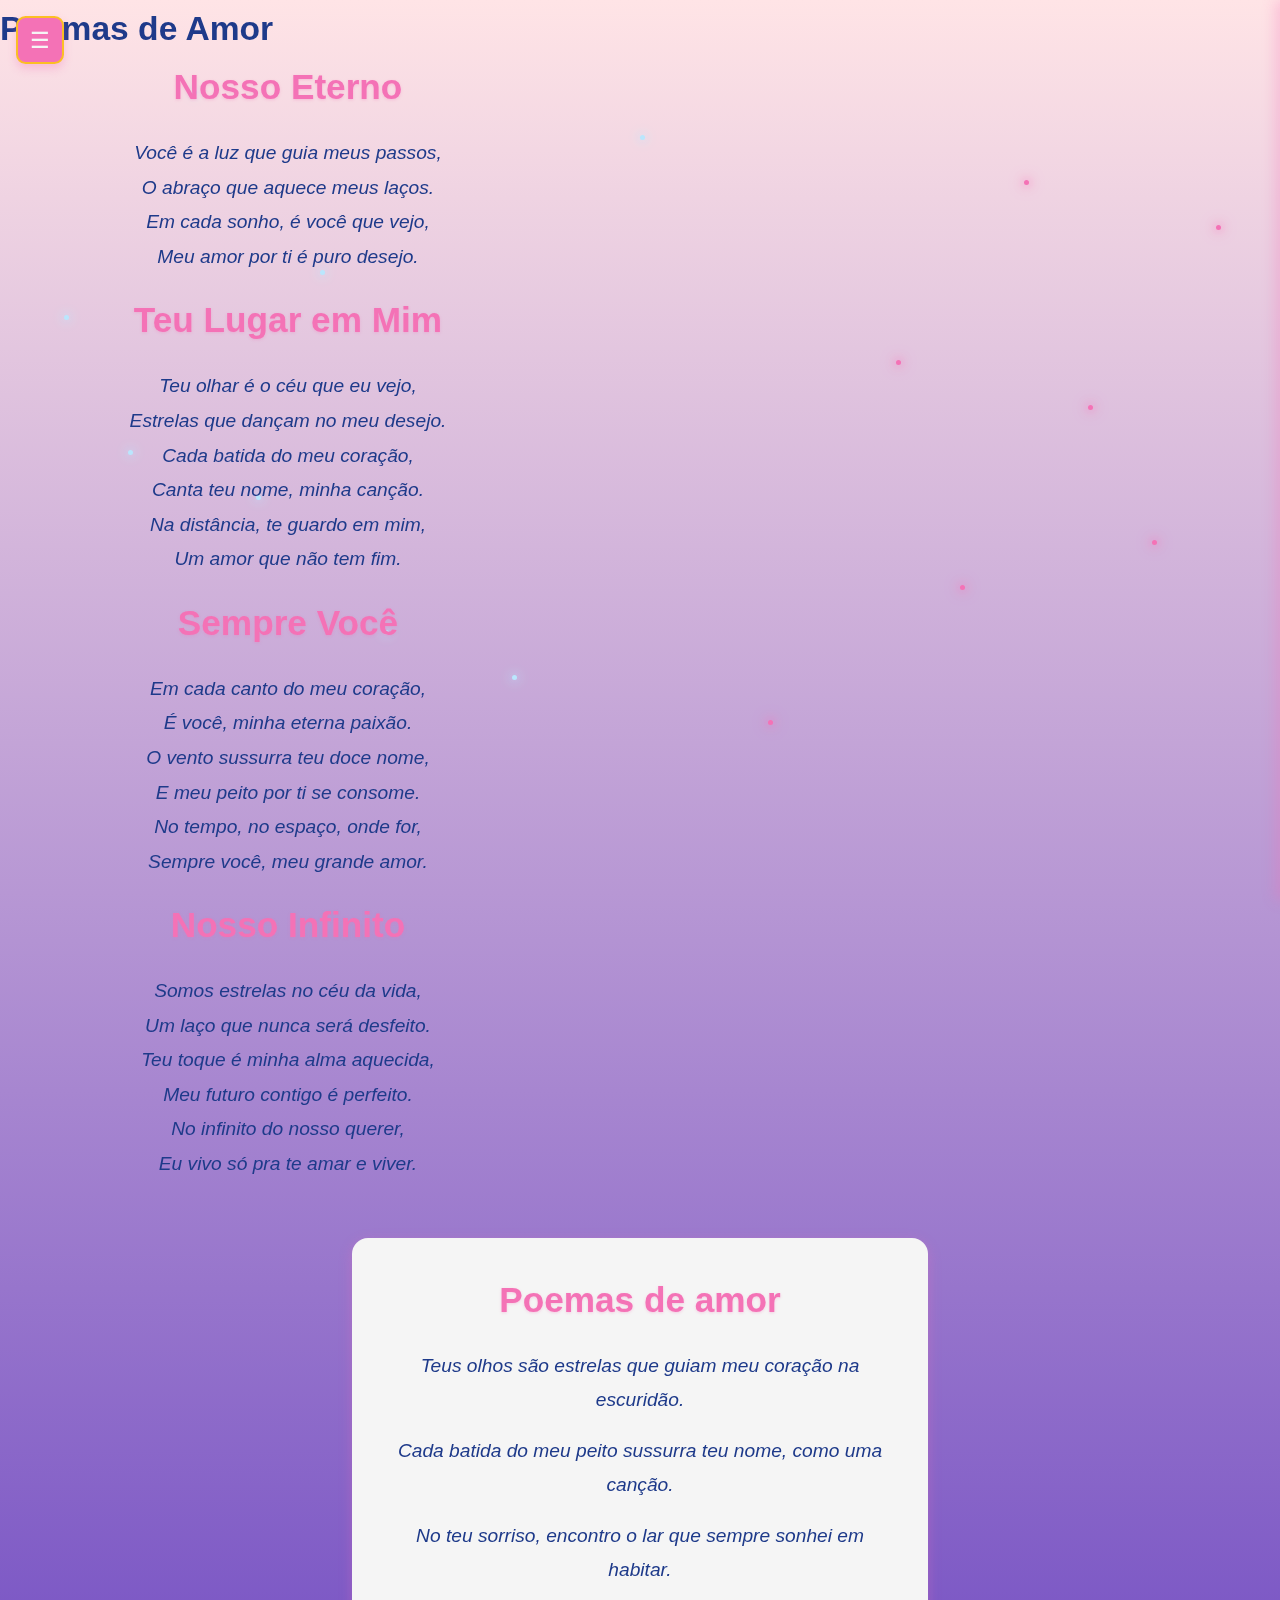
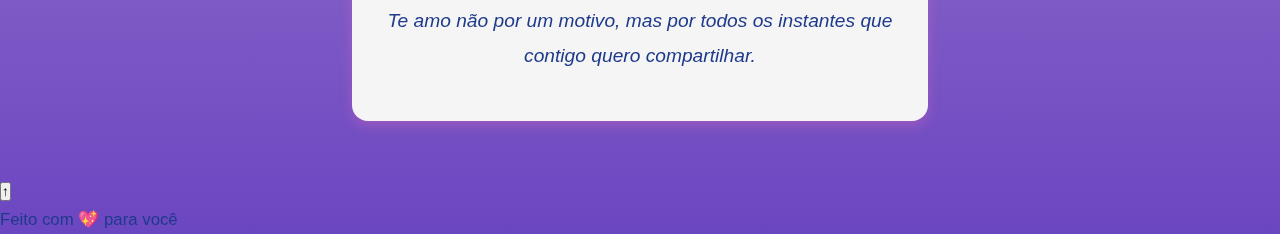
<file: poema.html>
<!DOCTYPE html>
<html lang="pt-BR">
<head>
  <meta charset="UTF-8">
  <meta name="viewport" content="width=device-width, initial-scale=1.0">
  <meta name="description" content="Poemas românticos para celebrar o amor.">
  <meta name="keywords" content="amor, poemas, romântico">
  <meta name="author" content="Seu Nome">
  <meta property="og:title" content="Poemas de Amor">
  <meta property="og:description" content="Uma coleção de poemas dedicados ao amor.">
  <meta property="og:image" content="/images/birthday-heart.jpg">
  <meta property="og:url" content="https://seusite.com/poema.html">
  <meta name="twitter:card" content="summary_large_image">
  <meta name="twitter:image" content="/images/birthday-heart.jpg">
  <title>Poemas de Amor</title>
  <link rel="stylesheet" href="style.css">
  <link rel="icon" href="favicon.png" type="image/png">
</head>
<body>
  <canvas id="fogosCanvas"></canvas>
  <div class="stars-container">
    <div class="star"></div>
    <div class="star"></div>
    <div class="star"></div>
    <div class="star"></div>
    <div class="star"></div>
    <div class="star"></div>
    <div class="star"></div>
    <div class="star"></div>
    <div class="star"></div>
    <div class="star"></div>
    <div class="star"></div>
    <div class="star"></div>
    <div class="star"></div>
    <div class="star"></div>
    <div class="star"></div>
  </div>

  <header>
    <button class="menu-toggle" aria-label="Abrir menu de navegação">☰</button>
    <nav class="menu" aria-label="Menu de navegação">
      <button class="menu-close" aria-label="Fechar menu">✖</button>
      <ul>
        <li><a href="index.html">Início</a></li>
        <li><a href="aniversario.html">Aniversário</a></li>
        <li><a href="history.html">Nossa História</a></li>
        <li><a href="galeria.html">Galeria</a></li>
        <li><a href="poema.html" aria-current="page">Poemas</a></li>
        <li><a href="musicas.html">Músicas</a></li>
        <li><a href="sonhos.html">Sonhos</a></li>
        <li><a href="contador.html">Contador</a></li>
        <li><a href="motivos.html">Motivos</a></li>
        <li><a href="recado.html">Recado</a></li>
      </ul>
    </nav>
  </header>

  <main>
    <section id="poema">
      <h1>Poemas de Amor</h1>
      
      <div class="poema">
        <h2>Nosso Eterno</h2>
        <p>
          Você é a luz que guia meus passos,<br>
          O abraço que aquece meus laços.<br>
          Em cada sonho, é você que vejo,<br>
          Meu amor por ti é puro desejo.
        </p>
      </div>
      <div class="poema">
        <h2>Teu Lugar em Mim</h2>
        <p>
          Teu olhar é o céu que eu vejo,<br>
          Estrelas que dançam no meu desejo.<br>
          Cada batida do meu coração,<br>
          Canta teu nome, minha canção.<br>
          Na distância, te guardo em mim,<br>
          Um amor que não tem fim.
        </p>
      </div>
      <div class="poema">
        <h2>Sempre Você</h2>
        <p>
          Em cada canto do meu coração,<br>
          É você, minha eterna paixão.<br>
          O vento sussurra teu doce nome,<br>
          E meu peito por ti se consome.<br>
          No tempo, no espaço, onde for,<br>
          Sempre você, meu grande amor.
        </p>
      </div>
      <div class="poema">
        <h2>Nosso Infinito</h2>
        <p>
          Somos estrelas no céu da vida,<br>
          Um laço que nunca será desfeito.<br>
          Teu toque é minha alma aquecida,<br>
          Meu futuro contigo é perfeito.<br>
          No infinito do nosso querer,<br>
          Eu vivo só pra te amar e viver.
        </p>
      </div>

      <div class="poema section">
        <h2>Poemas de amor</h2>
        <p>Teus olhos são estrelas que guiam meu coração na escuridão.</p>
        <p>Cada batida do meu peito sussurra teu nome, como uma canção.</p>
        <p>No teu sorriso, encontro o lar que sempre sonhei em habitar.</p>
        <p>Te amo não por um motivo, mas por todos os instantes que contigo quero compartilhar.</p>
      </div>
    </section>
  </main>

  <button class="back-to-top" aria-label="Voltar ao topo">↑</button>
  
  <footer>
    <p>Feito com 💖 para você</p>
  </footer>

  <script src="script.js"></script>
</body>
</html>
</file>
<file: style.css>
:root {
  --rosa-claro: #FFE4E6;
  --rosa-vibrante: #F472B6;
  --roxo-suave: #C4B5FD;
  --roxo-escuro: #6B46C1;
  --azul-celeste: #BAE6FD;
  --azul-noite: #1E3A8A;
  --dourado-suave: #FBBF24;
  --branco-perola: #F5F5F5;
  --cinza-suave: #D1D5DB;
  --sombra-romantica: rgba(244, 114, 182, 0.3);
  --font-titulo: 'Playfair Display', 'Segoe Script', cursive, sans-serif;
  --font-corpo: 'Lora', 'Segoe UI', Tahoma, Geneva, Verdana, sans-serif;
}

* {
  margin: 0;
  padding: 0;
  box-sizing: border-box;
}

body {
  font-family: var(--font-corpo);
  background: linear-gradient(to bottom, var(--rosa-claro), var(--roxo-escuro));
  color: var(--azul-noite);
  scroll-behavior: smooth;
  line-height: 1.7;
  font-size: clamp(0.95rem, 2.5vw, 1.05rem);
  min-height: 100vh;
  position: relative;
  overflow-x: hidden;
}

/* Blinking Neon Stars */
.stars-container {
  position: fixed;
  top: 0;
  left: 0;
  width: 100%;
  height: 100%;
  pointer-events: none;
  z-index: -1;
  display: block;
}

.star {
  position: absolute;
  width: 5px;
  height: 5px;
  border-radius: 50%;
  animation: blink 2.5s infinite ease-in-out;
}

.star:nth-child(odd) {
  background: var(--azul-celeste);
  box-shadow: 0 0 10px var(--azul-celeste), 0 0 15px var(--azul-celeste);
}

.star:nth-child(even) {
  background: var(--rosa-vibrante);
  box-shadow: 0 0 10px var(--rosa-vibrante), 0 0 15px var(--rosa-vibrante);
}

.star:nth-child(1) { top: 10%; left: 15%; animation-delay: 0.2s; }
.star:nth-child(2) { top: 20%; left: 80%; animation-delay: 0.8s; }
.star:nth-child(3) { top: 30%; left: 25%; animation-delay: 1.5s; }
.star:nth-child(4) { top: 40%; left: 70%; animation-delay: 0.4s; }
.star:nth-child(5) { top: 50%; left: 10%; animation-delay: 1.2s; }
.star:nth-child(6) { top: 60%; left: 90%; animation-delay: 0.6s; }
.star:nth-child(7) { top: 70%; left: 30%; animation-delay: 1.8s; }
.star:nth-child(8) { top: 80%; left: 60%; animation-delay: 0.3s; }
.star:nth-child(9) { top: 15%; left: 50%; animation-delay: 1.0s; }
.star:nth-child(10) { top: 25%; left: 95%; animation-delay: 0.7s; }
.star:nth-child(11) { top: 35%; left: 5%; animation-delay: 1.3s; }
.star:nth-child(12) { top: 45%; left: 85%; animation-delay: 0.5s; }
.star:nth-child(13) { top: 55%; left: 20%; animation-delay: 1.6s; }
.star:nth-child(14) { top: 65%; left: 75%; animation-delay: 0.9s; }
.star:nth-child(15) { top: 75%; left: 40%; animation-delay: 1.1s; }

@keyframes blink {
  0%, 100% { opacity: 0.3; transform: scale(0.8); }
  50% { opacity: 1; transform: scale(1.2); }
}

body.no-scroll {
  overflow: hidden;
}

/* Fireworks Canvas */
#fogosCanvas {
  position: fixed;
  top: 0;
  left: 0;
  width: 100%;
  height: 100%;
  z-index: 1;
  pointer-events: none;
  background: transparent;
}

/* Menu Toggle Button */
.menu-toggle {
  position: fixed;
  top: 1rem;
  left: 1rem;
  background: var(--rosa-vibrante);
  color: var(--branco-perola);
  border: 2px solid var(--dourado-suave);
  border-radius: 0.6rem;
  width: 3rem;
  height: 3rem;
  font-size: 1.4rem;
  cursor: pointer;
  z-index: 2000;
  box-shadow: 0 0.3rem 0.5rem var(--sombra-romantica);
  transition: background 0.3s ease, transform 0.2s ease, border-color 0.3s ease;
  min-width: 48px;
  min-height: 48px;
  touch-action: manipulation;
  -webkit-tap-highlight-color: transparent;
  pointer-events: auto;
}

.menu-toggle:hover,
.menu-toggle:focus {
  background: var(--roxo-suave);
  border-color: var(--dourado-suave);
  transform: scale(1.1);
}

.menu-toggle[aria-expanded="true"] {
  background: var(--roxo-suave);
  border-color: var(--dourado-suave);
}

/* Menu de Navegação */
.menu {
  position: fixed;
  top: 0;
  right: 0;
  width: 100%;
  max-width: 18rem;
  height: 100%;
  background: linear-gradient(to bottom, var(--rosa-claro), var(--roxo-suave));
  backdrop-filter: blur(10px);
  box-shadow: -0.3rem 0 0.8rem var(--sombra-romantica);
  z-index: 1500;
  padding: 1.5rem;
  transform: translateX(100%);
  transition: transform 0.4s ease;
  pointer-events: auto;
}

.menu.open {
  transform: translateX(0);
}

.menu-close {
  position: absolute;
  top: 0.5rem;
  right: 0.5rem;
  background: transparent;
  border: none;
  font-size: 1.6rem;
  color: var(--rosa-vibrante);
  cursor: pointer;
  min-width: 48px;
  min-height: 48px;
  display: flex;
  align-items: center;
  justify-content: center;
  transition: color 0.3s ease, transform 0.2s ease;
  touch-action: manipulation;
  -webkit-tap-highlight-color: transparent;
  pointer-events: auto;
  z-index: 2000;
}

.menu-close:hover,
.menu-close:focus {
  color: var(--dourado-suave);
  transform: scale(1.1);
}

.menu ul {
  display: flex;
  flex-direction: column;
  gap: 1rem;
  list-style: none;
  margin-top: 3rem;
}

.menu a {
  color: var(--azul-noite);
  text-decoration: none;
  font-weight: 700;
  font-size: clamp(1rem, 2.5vw, 1.1rem);
  padding: 0.9rem 1.2rem;
  display: flex;
  align-items: center;
  gap: 0.6rem;
  width: 100%;
  border-radius: 0.6rem;
  transition: background 0.3s ease, color 0.3s ease, transform 0.2s ease, box-shadow 0.3s ease;
  min-height: 48px;
  touch-action: manipulation;
  -webkit-tap-highlight-color: transparent;
  pointer-events: auto;
}

.menu a:hover,
.menu a[aria-current="page"] {
  background: var(--dourado-suave);
  color: var(--azul-noite);
  transform: translateX(0.3rem);
  box-shadow: 0 0.3rem 0.6rem var(--sombra-romantica);
}

/* Hero Section */
.hero {
  min-height: 100vh;
  background: linear-gradient(to bottom, var(--rosa-claro), var(--roxo-suave));
  display: flex;
  flex-direction: column;
  justify-content: center;
  align-items: center;
  text-align: center;
  padding: clamp(1.5rem, 5vw, 2rem);
  border-radius: 1rem;
  animation: fadeIn 1.2s ease-in;
}

.hero h1 {
  font-family: var(--font-titulo);
  font-size: clamp(2rem, 6vw, 3rem);
  color: var(--rosa-vibrante);
  margin-bottom: 0.75rem;
  text-shadow: 0 2px 4px var(--sombra-romantica);
}

.hero p {
  font-family: var(--font-corpo);
  font-style: italic;
  font-size: clamp(1rem, 3vw, 1.2rem);
  color: var(--azul-noite);
  max-width: 36rem;
}

.hero button {
  margin-top: 1.5rem;
  padding: 0.8rem 2rem;
  background: linear-gradient(to right, var(--rosa-vibrante), var(--roxo-suave));
  color: var(--branco-perola);
  border: 2px solid var(--dourado-suave);
  border-radius: 0.6rem;
  cursor: pointer;
  font-family: var(--font-titulo);
  font-size: clamp(1rem, 2.5vw, 1.1rem);
  font-weight: 700;
  box-shadow: 0 0.3rem 0.6rem var(--sombra-romantica);
  min-width: 48px;
  min-height: 48px;
  transition: background 0.3s ease, transform 0.2s ease, box-shadow 0.3s ease, border-color 0.3s ease;
  touch-action: manipulation;
  -webkit-tap-highlight-color: transparent;
  pointer-events: auto;
  z-index: 20;
}

.hero button:hover,
.hero button:focus {
  background: linear-gradient(to right, var(--roxo-suave), var(--rosa-vibrante));
  transform: translateY(-0.3rem);
  box-shadow: 0 0.4rem 0.8rem var(--sombra-romantica);
  border-color: var(--dourado-suave);
}

/* Seções Gerais */
.section {
  max-width: 90%;
  margin: clamp(2.5rem, 5vw, 3.5rem) auto;
  padding: clamp(1.5rem, 4vw, 2rem);
  background: var(--branco-perola);
  border-radius: 1rem;
  box-shadow: 0 0.3rem 0.8rem var(--sombra-romantica);
  animation: fadeInUp 0.9s ease forwards;
  position: relative;
  z-index: 10;
}

h2 {
  font-family: var(--font-titulo);
  color: var(--rosa-vibrante);
  font-size: clamp(1.8rem, 5vw, 2.2rem);
  text-align: center;
  margin-bottom: 1.2rem;
  text-shadow: 0 1px 3px var(--sombra-romantica);
}

h3 {
  font-family: var(--font-titulo);
  color: var(--roxo-suave);
  font-size: clamp(1.2rem, 3vw, 1.4rem);
  margin-bottom: 0.75rem;
}

/* Music Player */
.music-player {
  max-width: 700px;
  margin: 0 auto;
  padding: clamp(1.5rem, 4vw, 2rem);
}

.play-all {
  display: block;
  margin: 0 auto 2rem;
  padding: 0.8rem 2rem;
  background: linear-gradient(to right, var(--rosa-vibrante), var(--roxo-suave));
  color: var(--branco-perola);
  border: 2px solid var(--dourado-suave);
  border-radius: 0.6rem;
  cursor: pointer;
  font-family: var(--font-titulo);
  font-size: clamp(1rem, 2.5vw, 1.1rem);
  font-weight: 700;
  box-shadow: 0 0.3rem 0.6rem var(--sombra-romantica);
  min-width: 48px;
  min-height: 48px;
  transition: background 0.3s ease, transform 0.2s ease, box-shadow 0.3s ease;
  touch-action: manipulation;
  -webkit-tap-highlight-color: transparent;
  pointer-events: auto;
  z-index: 20;
}

.play-all:hover,
.play-all:focus {
  background: linear-gradient(to right, var(--roxo-suave), var(--rosa-vibrante));
  transform: translateY(-0.3rem);
  box-shadow: 0 0.4rem 0.8rem var(--sombra-romantica);
}

.play-all.playing {
  background: linear-gradient(to right, var(--dourado-suave), var(--rosa-vibrante));
  box-shadow: 0 0 12px var(--dourado-suave);
  animation: heartPulse 1.2s infinite;
}

.player-container {
  background: linear-gradient(to bottom, var(--rosa-claro), var(--cinza-suave));
  border-radius: 1rem;
  padding: 2rem;
  margin-bottom: 2.5rem;
  position: relative;
  backdrop-filter: blur(8px);
  box-shadow: 0 0.3rem 0.8rem var(--sombra-romantica);
  animation: fadeInUp 0.9s ease forwards;
  z-index: 10;
}

.player-container.playing::after {
  content: '💖';
  position: absolute;
  top: 1.2rem;
  right: 1.2rem;
  font-size: 1.8rem;
  animation: heartPulse 1.2s infinite;
}

.current-track {
  display: flex;
  align-items: center;
  gap: 1.2rem;
  margin-bottom: 2rem;
}

.track-cover {
  width: 90px;
  height: 90px;
  object-fit: cover;
  border-radius: 0.6rem;
  box-shadow: 0 0.3rem 0.6rem var(--sombra-romantica);
  border: 2px solid var(--dourado-suave);
}

.current-track figcaption {
  display: flex;
  flex-direction: column;
}

.track-title {
  font-family: var(--font-titulo);
  font-size: 1.4rem;
  color: var(--rosa-vibrante);
}

.track-artist {
  font-family: var(--font-corpo);
  font-size: 1rem;
  color: var(--azul-noite);
}

.player-controls {
  display: flex;
  justify-content: center;
  gap: 1.5rem;
  margin-bottom: 2rem;
  z-index: 20;
}

.control-btn {
  background: linear-gradient(to right, var(--rosa-vibrante), var(--roxo-suave));
  color: var(--branco-perola);
  border: 2px solid var(--dourado-suave);
  padding: 0.9rem;
  border-radius: 50%;
  font-family: var(--font-titulo);
  font-size: 1.4rem;
  cursor: pointer;
  transition: transform 0.2s ease, box-shadow 0.3s ease, background 0.3s ease;
  min-width: 48px;
  min-height: 48px;
  box-shadow: 0 0 10px var(--sombra-romantica);
  touch-action: manipulation;
  -webkit-tap-highlight-color: transparent;
  pointer-events: auto;
  z-index: 20;
}

.control-btn:hover,
.control-btn:focus {
  background: linear-gradient(to right, var(--roxo-suave), var(--dourado-suave));
  transform: scale(1.15);
  box-shadow: 0 0 15px var(--dourado-suave);
  animation: heartPulse 1.2s infinite;
}

.control-btn.active {
  background: linear-gradient(to right, var(--dourado-suave), var(--rosa-vibrante));
  box-shadow: 0 0 15px var(--dourado-suave);
}

.progress-container {
  display: flex;
  align-items: center;
  gap: 0.75rem;
  margin-bottom: 2rem;
  z-index: 10;
}

.progress-bar {
  flex-grow: 1;
  -webkit-appearance: none;
  appearance: none;
  height: 10px;
  background: linear-gradient(to right, var(--rosa-claro), var(--rosa-vibrante));
  border-radius: 6px;
  cursor: pointer;
  z-index: 10;
}

.progress-bar::-webkit-slider-runnable-track {
  height: 10px;
  background: var(--cinza-suave);
  border-radius: 6px;
}

.progress-bar::-webkit-slider-thumb {
  -webkit-appearance: none;
  width: 18px;
  height: 18px;
  background: var(--rosa-vibrante);
  border-radius: 50%;
  margin-top: -4px;
  box-shadow: 0 0 8px var(--sombra-romantica);
  z-index: 15;
}

.progress-bar::-moz-range-track {
  height: 10px;
  background: var(--cinza-suave);
  border-radius: 6px;
}

.progress-bar::-moz-range-thumb {
  width: 18px;
  height: 18px;
  background: var(--rosa-vibrante);
  border-radius: 50%;
  border: none;
  box-shadow: 0 0 8px var(--sombra-romantica);
  z-index: 15;
}

.current-time, .duration {
  font-family: var(--font-corpo);
  font-size: 1rem;
  color: var(--azul-noite);
}

.volume-container {
  display: flex;
  align-items: center;
  gap: 0.75rem;
  z-index: 10;
}

.volume-bar {
  width: 120px;
  -webkit-appearance: none;
  appearance: none;
  height: 10px;
  background: linear-gradient(to right, var(--rosa-claro), var(--rosa-vibrante));
  border-radius: 6px;
  cursor: pointer;
  z-index: 10;
}

.volume-bar::-webkit-slider-runnable-track {
  height: 10px;
  background: var(--cinza-suave);
  border-radius: 6px;
}

.volume-bar::-webkit-slider-thumb {
  -webkit-appearance: none;
  width: 18px;
  height: 18px;
  background: var(--rosa-vibrante);
  border-radius: 50%;
  margin-top: -4px;
  box-shadow: 0 0 8px var(--sombra-romantica);
  z-index: 15;
}

.volume-bar::-moz-range-track {
  height: 10px;
  background: var(--cinza-suave);
  border-radius: 6px;
}

.volume-bar::-moz-range-thumb {
  width: 18px;
  height: 18px;
  background: var(--rosa-vibrante);
  border-radius: 50%;
  border: none;
  box-shadow: 0 0 8px var(--sombra-romantica);
  z-index: 15;
}

.playlist {
  margin-top: 2.5rem;
  z-index: 10;
}

.playlist ul {
  list-style: none;
  padding: 0;
}

.playlist li {
  display: flex;
  align-items: center;
  gap: 1.2rem;
  padding: 1rem;
  background: linear-gradient(to right, var(--rosa-claro), var(--cinza-suave));
  border-radius: 0.6rem;
  margin-bottom: 0.75rem;
  cursor: pointer;
  transition: background 0.3s ease, transform 0.2s ease, box-shadow 0.3s ease;
  box-shadow: 0 0.3rem 0.6rem var(--sombra-romantica);
  touch-action: manipulation;
  -webkit-tap-highlight-color: transparent;
  pointer-events: auto;
  z-index: 20;
}

.playlist li:hover {
  background: linear-gradient(to right, var(--roxo-suave), var(--rosa-vibrante));
  transform: translateY(-0.3rem);
  box-shadow: 0 0.4rem 0.8rem var(--sombra-romantica);
}

.playlist li.playing {
  background: linear-gradient(to right, var(--dourado-suave), var(--rosa-vibrante));
  box-shadow: 0 0 12px var(--dourado-suave);
}

.playlist-cover {
  width: 60px;
  height: 60px;
  object-fit: cover;
  border-radius: 0.6rem;
  box-shadow: 0 0.3rem 0.6rem var(--sombra-romantica);
  border: 2px solid var(--dourado-suave);
}

.track-info {
  display: flex;
  flex-direction: column;
}

.playlist .track-title {
  font-family: var(--font-titulo);
  font-size: 1.1rem;
  color: var(--rosa-vibrante);
}

.playlist .track-artist {
  font-family: var(--font-corpo);
  font-size: 0.9rem;
  color: var(--azul-noite);
}

/* Aniversário */
.aniversario p {
  font-size: clamp(1rem, 3vw, 1.2rem);
  text-align: center;
  color: var(--azul-noite);
  margin-bottom: 1.2rem;
  animation: fadeIn 1.2s ease-in;
}

.confetti-canvas {
  position: absolute;
  top: 0;
  left: 0;
  width: 100%;
  height: 100%;
  z-index: -1;
}

/* História */
.history-content p {
  font-size: clamp(0.95rem, 3vw, 1.1rem);
  margin-bottom: 1rem;
  line-height: 1.8;
  color: var(--azul-noite);
}

/* Galeria */
.gallery-container {
  display: grid;
  grid-template-columns: repeat(auto-fit, minmax(12rem, 1fr));
  gap: clamp(0.5rem, 1.5vw, 0.75rem);
  max-width: 90%;
  margin: clamp(2.5rem, 5vw, 3.5rem) auto;
  padding: clamp(0.75rem, 2vw, 1.2rem);
  padding-bottom: 100px; /* Ensure scrolling space */
  justify-items: center;
  min-height: calc(100vh + 100px); /* Allow full scrolling */
  z-index: 10;
}

.gallery-img {
  width: 100%;
  max-height: 15rem;
  aspect-ratio: 4/3;
  object-fit: cover;
  border-radius: 0.6rem;
  cursor: pointer;
  box-shadow: 0 0.4rem 0.8rem var(--sombra-romantica);
  border: 2px solid var(--dourado-suave);
  transition: transform 0.3s ease, box-shadow 0.3s ease;
  touch-action: manipulation;
  -webkit-tap-highlight-color: transparent;
  pointer-events: auto;
  z-index: 20;
}

.gallery-img:hover {
  transform: scale(1.1);
  box-shadow: 0 0.5rem 1rem var(--sombra-romantica);
}

.lightbox {
  display: none;
  position: fixed;
  top: 0;
  left: 0;
  width: 100%;
  height: 100%;
  background: rgba(30, 58, 138, 0.85);
  justify-content: center;
  align-items: center;
  z-index: 2000;
  pointer-events: auto;
}

.lightbox.active {
  display: flex;
}

.lightbox-img {
  max-width: 90%;
  max-height: 80vh;
  object-fit: contain;
  border-radius: 0.6rem;
  border: 2px solid var(--dourado-suave);
  box-shadow: 0 0.5rem 1rem var(--sombra-romantica);
}

.lightbox-close {
  position: absolute;
  top: 1.2rem;
  right: 1.2rem;
  background: var(--rosa-vibrante);
  border: 2px solid var(--dourado-suave);
  border-radius: 50%;
  width: 48px;
  height: 48px;
  font-size: clamp(1.8rem, 4vw, 2.2rem);
  color: var(--branco-perola);
  cursor: pointer;
  display: flex;
  align-items: center;
  justify-content: center;
  transition: color 0.3s ease, transform 0.2s ease, background 0.3s ease;
  touch-action: manipulation;
  -webkit-tap-highlight-color: transparent;
  pointer-events: auto;
  z-index: 2000;
}

.lightbox-close:hover,
.lightbox-close:focus {
  background: var(--roxo-suave);
  color: var(--dourado-suave);
  transform: scale(1.1);
}

/* Poema */
.poema {
  max-width: 36rem;
}

.poema p {
  font-family: var(--font-corpo);
  font-style: italic;
  color: var(--azul-noite);
  text-align: center;
  font-size: clamp(1rem, 3vw, 1.2rem);
  margin-bottom: 1rem;
  line-height: 1.8;
}

/* Sonhos */
#sonhos ul {
  list-style: none;
  padding: 0;
  max-width: 36rem;
  margin: 0 auto;
}

#sonhos li {
  margin-bottom: 1rem;
}

.dream-toggle {
  width: 100%;
  padding: 0.8rem 1.2rem;
  background: linear-gradient(to right, var(--rosa-claro), var(--rosa-vibrante));
  color: var(--azul-noite);
  border: 2px solid var(--dourado-suave);
  border-radius: 0.6rem;
  font-family: var(--font-titulo);
  font-size: clamp(1rem, 2.5vw, 1.2rem);
  font-weight: 700;
  text-align: left;
  cursor: pointer;
  transition: background 0.3s ease, transform 0.2s ease, box-shadow 0.3s ease;
  box-shadow: 0 0.3rem 0.6rem var(--sombra-romantica);
  min-height: 48px;
  touch-action: manipulation;
  -webkit-tap-highlight-color: transparent;
  pointer-events: auto;
}

.dream-toggle:hover,
.dream-toggle:focus,
.dream-toggle[aria-expanded="true"] {
  background: linear-gradient(to right, var(--roxo-suave), var(--rosa-vibrante));
  transform: translateY(-0.2rem);
  box-shadow: 0 0.4rem 0.8rem var(--sombra-romantica);
}

.dream-description {
  display: none;
  margin-top: 0.5rem;
  padding: 1rem;
  background: var(--cinza-suave);
  border-radius: 0.6rem;
  font-family: var(--font-corpo);
  font-size: clamp(0.9rem, 2.5vw, 1rem);
  color: var(--azul-noite);
  line-height: 1.6;
  box-shadow: inset 0 0 0.3rem var(--sombra-romantica);
}

.dream-description.active {
  display: block;
  animation: fadeIn 0.5s ease-in;
}

/* Contador */
.contador {
  text-align: center;
  max-width: 36rem;
  margin: 0 auto;
}

.contador p {
  font-family: var(--font-corpo);
  font-size: clamp(1rem, 3vw, 1.2rem);
  color: var(--azul-noite);
  margin-bottom: 1rem;
}

#contador {
  font-family: var(--font-titulo);
  font-size: clamp(1.2rem, 3.5vw, 1.4rem);
  color: var(--rosa-vibrante);
  display: flex;
  flex-wrap: wrap;
  justify-content: center;
  gap: 0.5rem;
}

#contador span {
  background: var(--cinza-suave);
  padding: 0.3rem 0.6rem;
  border-radius: 0.3rem;
  box-shadow: 0 0.2rem 0.4rem var(--sombra-romantica);
}

/* Recado */
.recado-container {
  text-align: center;
  max-width: 36rem;
  margin: 0 auto;
}

.recado-container p {
  font-family: var(--font-corpo);
  font-size: clamp(1rem, 3vw, 1.2rem);
  color: var(--azul-noite);
  margin-bottom: 1.5rem;
}

.recado-container button {
  padding: 0.8rem 2rem;
  background: linear-gradient(to right, var(--rosa-vibrante), var(--roxo-suave));
  color: var(--branco-perola);
  border: 2px solid var(--dourado-suave);
  border-radius: 0.6rem;
  cursor: pointer;
  font-family: var(--font-titulo);
  font-size: clamp(1rem, 2.5vw, 1.1rem);
  font-weight: 700;
  box-shadow: 0 0.3rem 0.6rem var(--sombra-romantica);
  min-width: 48px;
</file>
